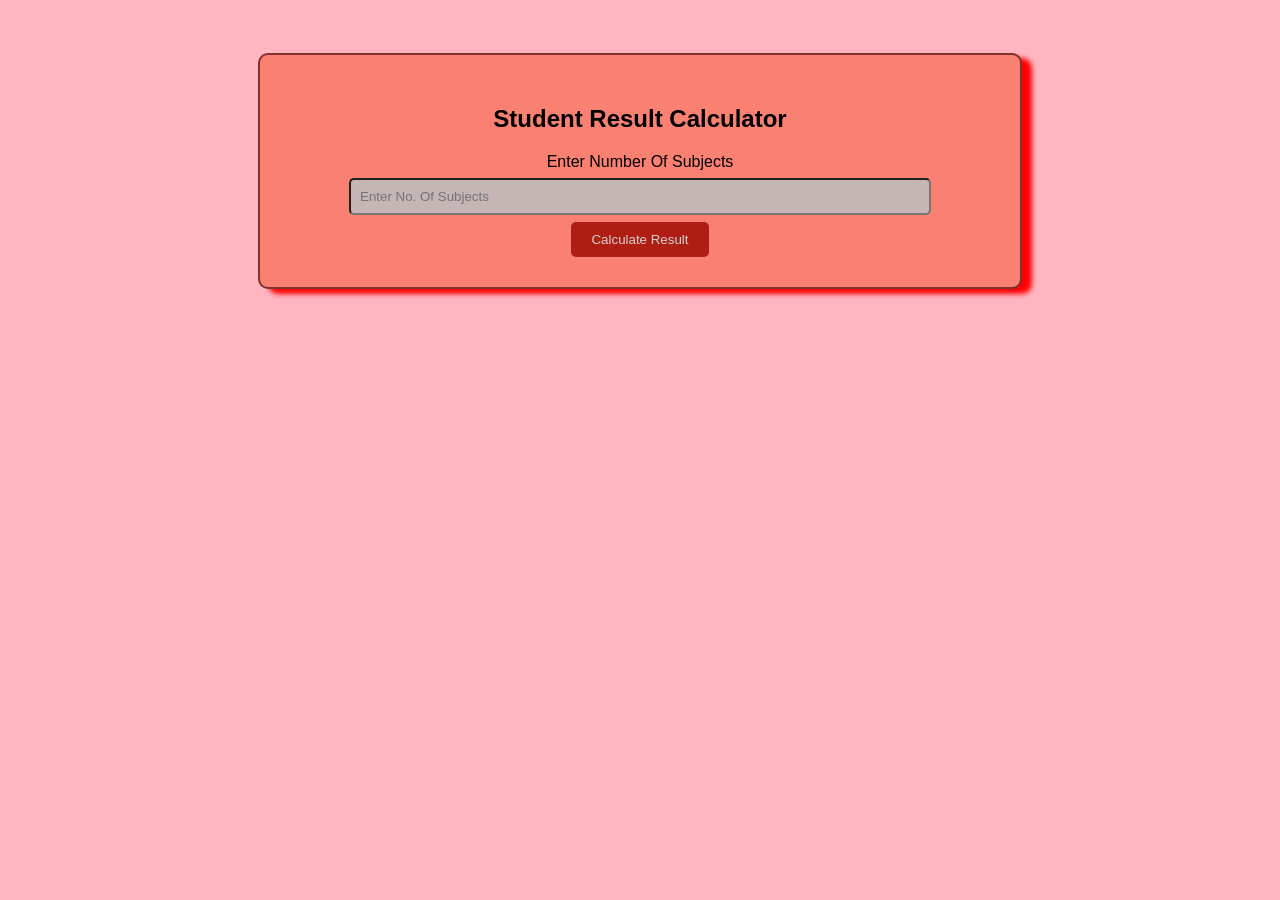
<file: Experiment4/index.html>
<!DOCTYPE html>
<html lang="en">
<head>
    <meta charset="UTF-8">
    <meta name="viewport" content="width=device-width, initial-scale=1.0">
    <title>Student Result Calculator</title>
    <link rel="stylesheet" href="index.css">
</head>
<body>
    <div class="box1">
        <h2>Student Result Calculator</h2>
        <label>Enter Number Of Subjects</label>
        <input type="number" id="subjects" placeholder="Enter No. Of Subjects"><br>
        <button onclick="calculateResult()">Calculate Result</button>
        <div id="results"></div>
    </div>
    <script src="main.js"></script>
</body>
</html>
</file>
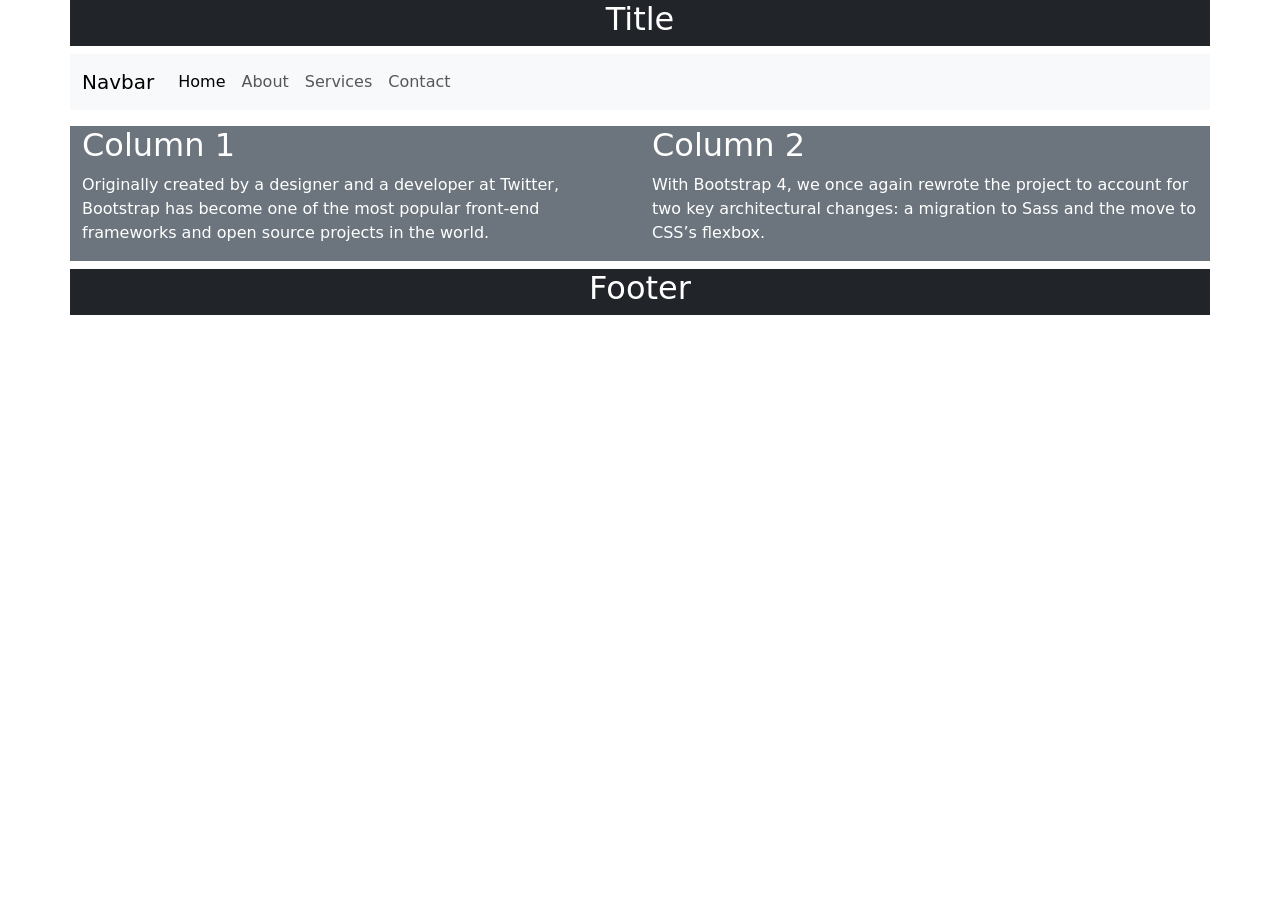
<file: Experiment1.html>
<!doctype html>
<html lang="en">
  <head>
    <meta charset="utf-8">
    <meta name="viewport" content="width=device-width, initial-scale=1">
    <title>Bootstrap demo</title>
    <link href="https://cdn.jsdelivr.net/npm/bootstrap@5.3.8/dist/css/bootstrap.min.css" rel="stylesheet" integrity="sha384-sRIl4kxILFvY47J16cr9ZwB07vP4J8+LH7qKQnuqkuIAvNWLzeN8tE5YBujZqJLB" crossorigin="anonymous">
  </head>
  <body>
   <div class="container">
        <div class="row text-bg-dark text-center mb-2">
          <!-- header start -->
          <div class="col-lg-12"></div>
               <h2> Title </h2>
        </div>
        <!-- first row header end -->
        <!-- navigation bar start -->
        <div class="row text-bg-primary align-items-center">
          <div class="col-lg-12 p-0">
            <nav class="navbar navbar-expand-lg bg-body-tertiary">
  <div class="container-fluid">
    <a class="navbar-brand" href="#">Navbar</a>
    <button class="navbar-toggler" type="button" data-bs-toggle="collapse" data-bs-target="#navbarNav" aria-controls="navbarNav" aria-expanded="false" aria-label="Toggle navigation">
    </button>
    <div class="collapse navbar-collapse" id="navbarNav">
      <ul class="navbar-nav">
        <li class="nav-item">
          <a class="nav-link active" aria-current="page" href="#">Home</a>
        </li>
        <li class="nav-item">
          <a class="nav-link" href="#">About</a>
        </li>
        <li class="nav-item">
          <a class="nav-link" href="#">Services</a>
        </li>
        <li class="nav-item">
          <a class="nav-link" href="#">Contact</a>
        </li>
      </ul>
    </div>
  </div>
</nav>
          </div>
        </div>
        <!-- first row navigation end -->
        <!-- content start -->
        <div class="row my-2 gy-2">
          <div class="col-lg-6 text-bg-secondary">
              <h2>Column 1</h2>
                <p>Originally created by a designer and a developer at Twitter, Bootstrap has  become one of the most popular front-end frameworks and open source projects in the world.</p>
          </div>
          <div class="col-lg-6 text-bg-secondary">
            <h2>Column 2</h2>
              <p>With Bootstrap 4, we once again rewrote the project to account for
              two key architectural changes: a migration to Sass and the move to CSS’s flexbox.</p>
          </div>
        </div>
        <!-- third row content end -->
         <!-- footer start -->
        <div class="row text-bg-dark text-center">
          <div class="col-log-12">
            <h2>Footer</h2>
          </div>
        </div>
        <!-- fourth row footer end -->
   </div>

    
    <script src="https://cdn.jsdelivr.net/npm/bootstrap@5.3.8/dist/js/bootstrap.bundle.min.js"
     integrity="sha384-FKyoEForCGlyvwx9Hj09JcYn3nv7wiPVlz7YYwJrWVcXK/BmnVDxM+D2scQbITxI" crossorigin="anonymous"></script>
   </body>
</html>
</file>
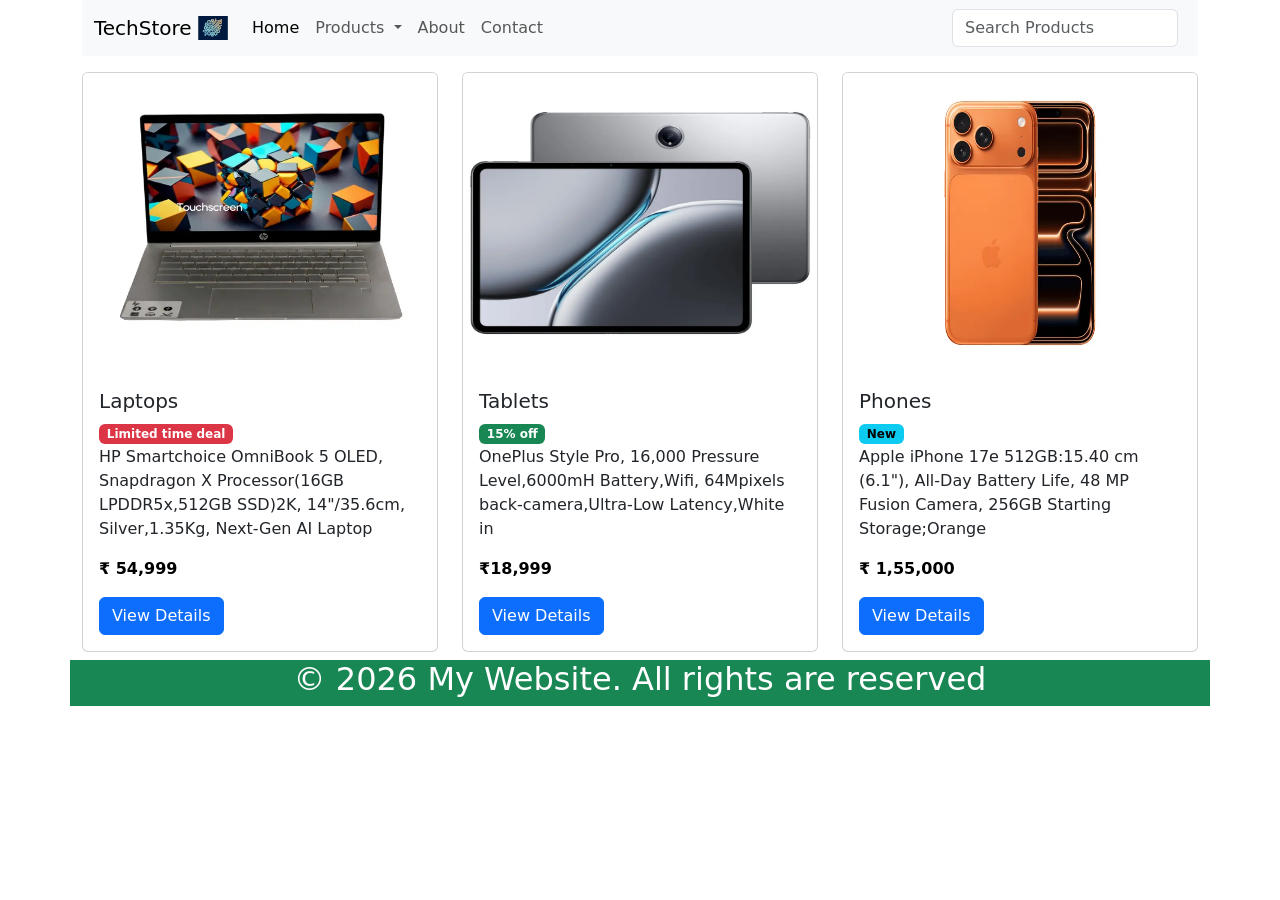
<file: Experiment2/Experiment2.html>
<!doctype html>
<html lang="en">
  <head>
    <meta charset="utf-8">
    <meta name="viewport" content="width=device-width, initial-scale=1">
    <title>TechStore</title>
    <link href="https://cdn.jsdelivr.net/npm/bootstrap@5.3.8/dist/css/bootstrap.min.css" rel="stylesheet" integrity="sha384-sRIl4kxILFvY47J16cr9ZwB07vP4J8+LH7qKQnuqkuIAvNWLzeN8tE5YBujZqJLB" crossorigin="anonymous">
  </head>
  <style>
        .card-img-top{
            height: 300px;
        }
        .price{
          color:black;
          font-weight: bold;
        }
  </style>
  <body>
    <div class="container">  
        <header>
        <nav class="navbar navbar-expand-lg bg-body-tertiary" >
        <div class="container-fluid">
         <a class="navbar-brand" href="#">TechStore
          <img src="file.svg" alt="Logo" width="30" height="24" class="d-inline-block align-text-top">
         </a>
         <button class="navbar-toggler" type="button" data-bs-toggle="collapse" data-bs-target="#navbarSupportedContent" aria-controls="navbarSupportedContent" aria-expanded="false" aria-label="Toggle navigation">
         </button>
         <div class="collapse navbar-collapse" id="navbarSupportedContent">
            <ul class="navbar-nav me-auto mb-2 mb-lg-0">
              <li class="nav-item">
                <a class="nav-link active" aria-current="page" href="#">Home</a>
              </li>
              <li class="nav-item dropdown">
                 <a class="nav-link dropdown-toggle" href="#" role="button" data-bs-toggle="dropdown" aria-expanded="false">
                  Products
                </a>
                <ul class="dropdown-menu">
                    <li><a class="dropdown-item" href="#">Phones</a></li>
                    <li><a class="dropdown-item" href="#">Laptops</a></li>
                    <li><a class="dropdown-item" href="#">Tablets</a></li>
                    <li><hr class="dropdown-divider"></li>
                    <li><a class="dropdown-item" href="#">Others</a></li>
               </ul>
               </li>
              <li class="nav-item">
                 <a class="nav-link" href="#">About</a>
              </li>
              <li class="nav-item">
                <a class="nav-link" href="#">Contact</a>
              </li>
            </ul>
            <form class="d-flex" role="search">
               <input class="form-control me-2" type="search" placeholder="Search Products" aria-label="Search"/> 
            </form>
          </div>
         </div>
       </nav>
      </header>

      <!-- cards start -->
      <div class="row my-2 gy-2 p-0">
        <div class="col-lg-4">
          <div class="card">
            <img src="HP_Chromebook_C640_Touchscreen_2.webp" class="card-img-top" alt="Laptop">
            <div class="card-body">
             <h5 class="card-title">Laptops</h5>
             <span class="badge text-bg-danger">Limited time deal</span>
              <p class="card-text">HP Smartchoice OmniBook 5 OLED, Snapdragon X Processor(16GB LPDDR5x,512GB SSD)2K, 14"/35.6cm, Silver,1.35Kg, Next-Gen AI Laptop </p>
              <p class="price">₹ 54,999</p>
              <a href="#" class="btn btn-primary">View Details</a>
            </div>
          </div>
        </div>
        <div class="col-lg-4">
          <div class="card" >
            <img src="tablets one lus.webp" class="card-img-top" alt="tablet">
            <div class="card-body">
             <h5 class="card-title">Tablets</h5>
             <span class="badge text-bg-success">15% off</span>
              <p class="card-text">OnePlus Style Pro, 16,000 Pressure Level,6000mH Battery,Wifi, 64Mpixels back-camera,Ultra-Low Latency,White in</p>
              <p class="price">₹18,999</p>
              <a href="#" class="btn btn-primary">View Details</a>
            </div>
          </div>
        </div>
        <div class="col-lg-4">
          <div class="card">
            <img src="iPhone-17-Pro-Max.webp" class="card-img-top" alt="iphone">
            <div class="card-body">
             <h5 class="card-title">Phones</h5>
             <span class="badge text-bg-info">New</span>
              <p class="card-text">Apple iPhone 17e 512GB:15.40 cm (6.1"), All-Day Battery Life, 48 MP Fusion Camera, 256GB Starting Storage;Orange</p>
              <p class="price">₹ 1,55,000</p>
              <a href="#" class="btn btn-primary">View Details</a>
            </div>
          </div>
        </div>
      </div>
      
      <!-- footer start -->
       <div class="row text-center text-bg-success">
         <div class="col-lg-12">
          <h2>&copy; 2026 My Website. All rights are reserved</h2>
         </div>
       </div>


    </div>
   

   <script src="https://cdn.jsdelivr.net/npm/bootstrap@5.3.3/dist/js/bootstrap.bundle.min.js"></script>
   <script src="https://cdn.jsdelivr.net/npm/bootstrap@5.3.8/dist/js/bootstrap.bundle.min.js" integrity="sha384-FKyoEForCGlyvwx9Hj09JcYn3nv7wiPVlz7YYwJrWVcXK/BmnVDxM+D2scQbITxI" crossorigin="anonymous"></script>
   <script src="https://cdn.jsdelivr.net/npm/@popperjs/core@2.11.8/dist/umd/popper.min.js" integrity="sha384-I7E8VVD/ismYTF4hNIPjVp/Zjvgyol6VFvRkX/vR+Vc4jQkC+hVqc2pM8ODewa9r" crossorigin="anonymous"></script>
   <script src="https://cdn.jsdelivr.net/npm/bootstrap@5.3.8/dist/js/bootstrap.min.js" integrity="sha384-G/EV+4j2dNv+tEPo3++6LCgdCROaejBqfUeNjuKAiuXbjrxilcCdDz6ZAVfHWe1Y" crossorigin="anonymous"></script>
  </body>
</html>
</file>
<file: Experiment4/index.css>
body{
    font-family: Arial, Helvetica, sans-serif;
    background-color:lightpink;
    text-align: center;
    padding: 45px;
}
.box1{
    background-color:salmon;
    padding: 30px;
    width: 700px;
    margin: auto;
    border-radius:10px;
    border: 2px solid rgb(130, 48, 48);
    box-shadow: 10px 5px 5px red;
}
input{
    padding: 9px;
    width: 80%;
    margin:7px 0px;
    background-color: rgb(197, 181, 181);
    border-radius: 5px;
    border: 2px black sold;
}
button{
    padding: 10px 20px;
    background-color:rgb(175, 29, 19);
    color: rgb(210, 210, 210);
    border: none;
    border-radius: 5px;
    cursor:pointer;
}
button:hover{
    background-color: darkblue;
}
#result{
    margin-top: 20px;
    font-weight: bold;
    font-size: 18px;
}
</file>
